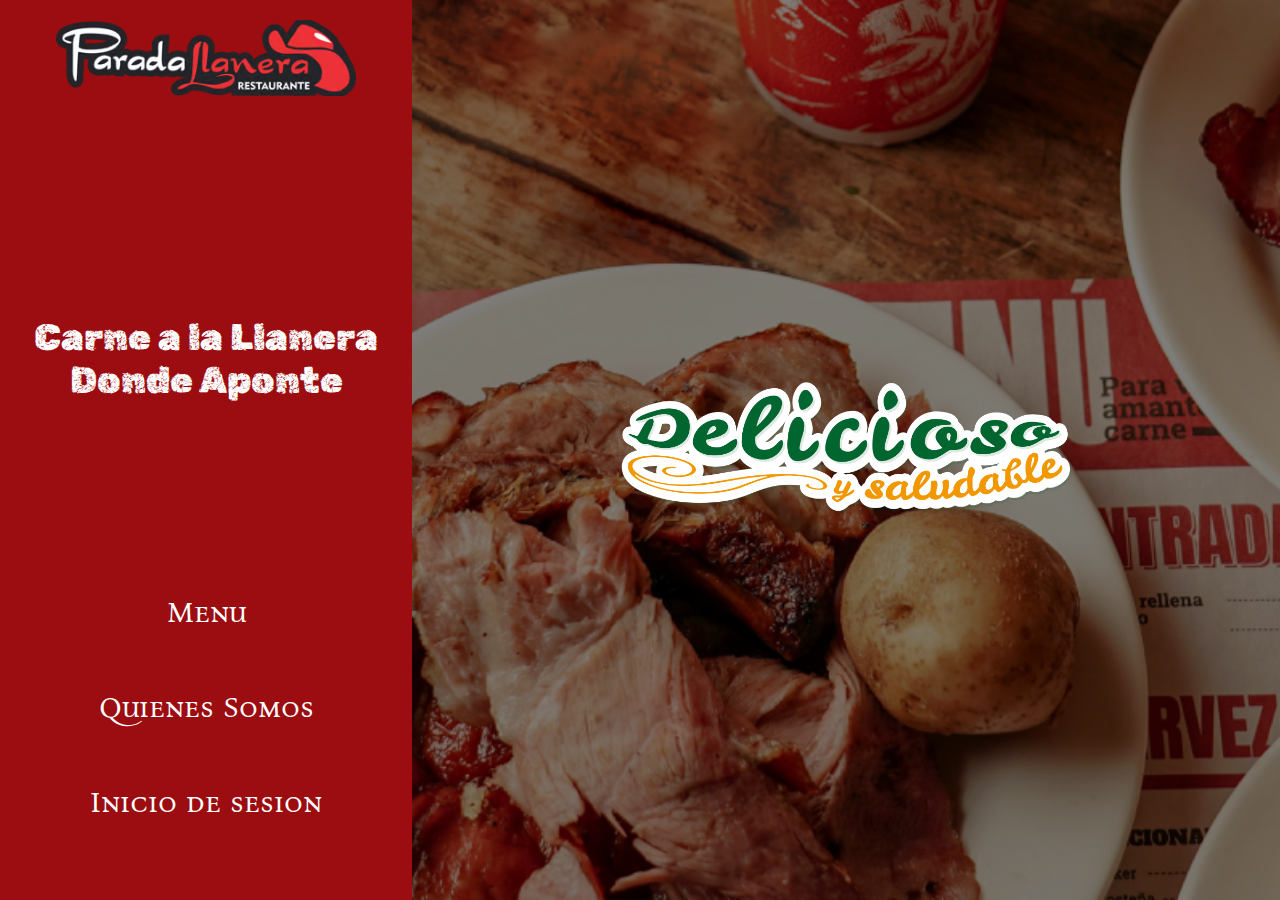
<file: index.html>
<!DOCTYPE html>
<html lang="es">
<head>
    <meta charset="UTF-8">
    <meta name="viewport" content="width=device-width, initial-scale=1.0">
    <title>Carne a la Llanera Donde Aponte</title>
    <link rel="stylesheet" href="Estilos.css">
    <link rel="preconnect" href="https://fonts.googleapis.com">
    <link rel="preconnect" href="https://fonts.gstatic.com" crossorigin>
    <link href="https://fonts.googleapis.com/css2?family=Bona+Nova+SC:ital,wght@0,400;0,700;1,400&family=Rubik+Distressed&display=swap" rel="stylesheet">
    <link rel="preconnect" href="https://fonts.googleapis.com">
    <link rel="preconnect" href="https://fonts.gstatic.com" crossorigin>
    <link href="https://fonts.googleapis.com/css2?family=Bona+Nova+SC:ital,wght@0,400;0,700;1,400&display=swap" rel="stylesheet">

</head>
<body>
    <div class="container">
        <div class="sidebar">
            <img src="imagenes/logo_llanera.avif" alt="Logo">
            <h1>Carne a la Llanera Donde Aponte</h1>
            <!--  Menu -->
            <nav>          
                <a href="Meno1.html">Menu</a>
                <a href="Quienesomos.html">Quienes Somos</a>
                <a href="login.php">Inicio de sesion</a>
            </nav>
            <!--  Fin menu -->

        </div>
        <div class="main-content">
            <div class="text-overlay">
                <img src="Titulo.png" alt="Delicioso y Saludable" width="450" height="-20">
            </div>
        </div>
    </div>
    
</body>
</html>
</file>
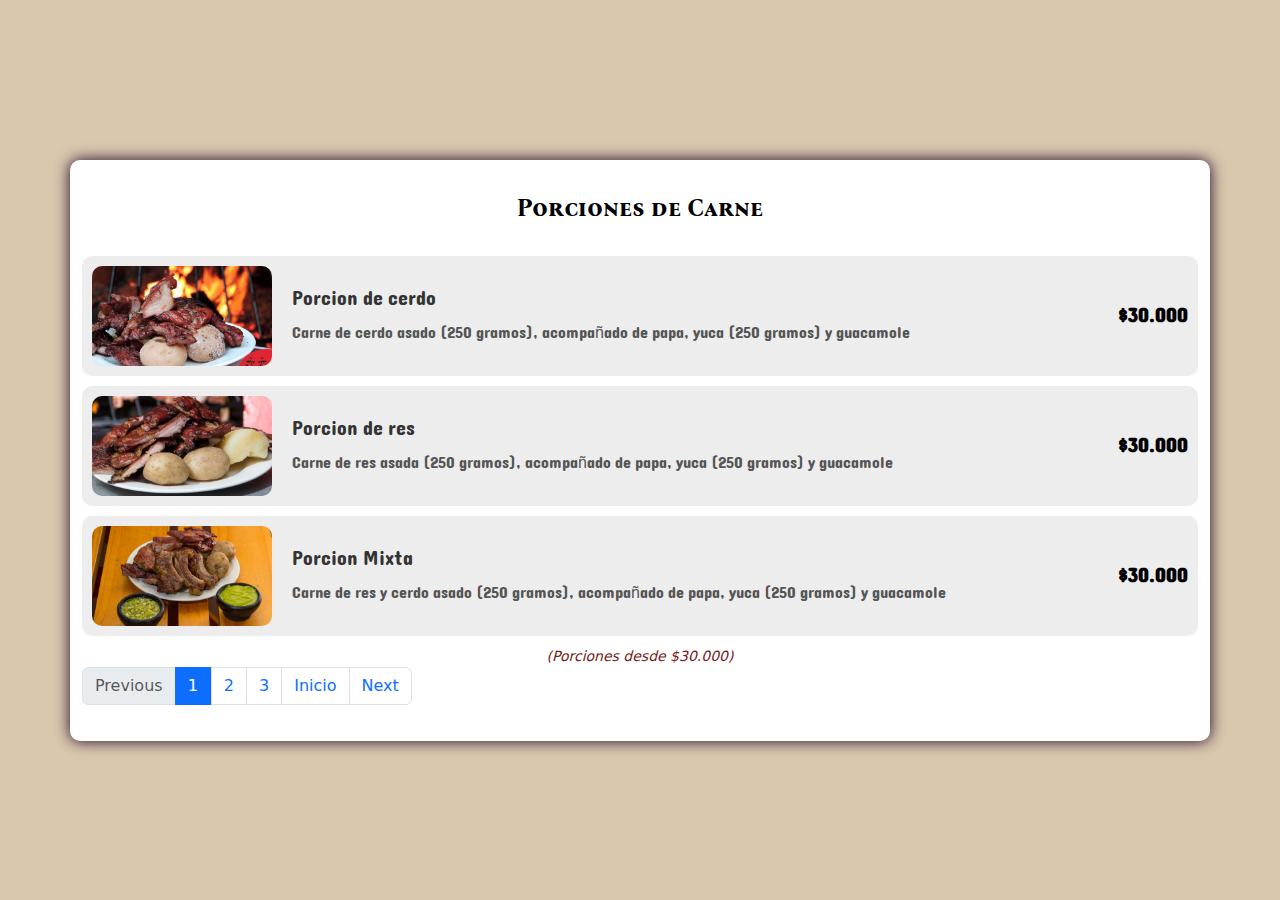
<file: Meno1.html>
<!DOCTYPE html>
<html lang="es">
<head>
    <meta charset="UTF-8">
    <meta name="viewport" content="width=device-width, initial-scale=1.0">
    <title>Porciones de Carne</title>
    <link rel="stylesheet" href="Estilos/Meno1.css">
    <link rel="preconnect" href="https://fonts.googleapis.com">
    <link rel="preconnect" href="https://fonts.gstatic.com" crossorigin>
    <link href="https://fonts.googleapis.com/css2?family=Bona+Nova+SC:ital,wght@0,400;0,700;1,400&display=swap" rel="stylesheet">
    <link rel="preconnect" href="https://fonts.googleapis.com">
    <link rel="preconnect" href="https://fonts.gstatic.com" crossorigin>
    <link href="https://fonts.googleapis.com/css2?family=Dangrek&display=swap" rel="stylesheet">

    <link href="https://cdn.jsdelivr.net/npm/bootstrap@5.3.3/dist/css/bootstrap.min.css" rel="stylesheet" integrity="sha384-QWTKZyjpPEjISv5WaRU9OFeRpok6YctnYmDr5pNlyT2bRjXh0JMhjY6hW+ALEwIH" crossorigin="anonymous">
</head>
<body style="background-color: #d9c7ae;">

    <div class="container">
        <div class="menu-title">Porciones de Carne</div>

        <div class="menu-item">
            <img src="imagenes/cerdo.jpeg" alt="Porción de Cerdo">
            <div class="menu-details">
                <h3>Porcion de cerdo</h3>
                <p>Carne de cerdo asado (250 gramos), acompañado de papa, yuca (250 gramos) y guacamole</p>
            </div>
            <div class="menu-price">$30.000</div>
        </div>

        <div class="menu-item">
            <img src="imagenes/carne.jpg" alt="Porción de Res">
            <div class="menu-details">
                <h3>Porcion de res</h3>
                <p>Carne de res asada (250 gramos), acompañado de papa, yuca (250 gramos) y guacamole</p>
            </div>
            <div class="menu-price">$30.000</div>
        </div>

        <div class="menu-item">
            <img src="imagenes/mixta.jpg" alt="Porción Mixta">
            <div class="menu-details">
                <h3>Porcion Mixta</h3>
                <p>Carne de res y cerdo asado (250 gramos), acompañado de papa, yuca (250 gramos) y guacamole</p>
            </div>
            <div class="menu-price">$30.000</div>
        </div>
        <div class="note">(Porciones desde $30.000)</div>

        <nav aria-label="...">
            <ul class="pagination">
              <li class="page-item disabled">
                <a class="page-link">Previous</a>
              </li>
              
              <li class="page-item">
              <li class="page-item active" aria-current="page">
                <a class="page-link" href="Meno1.html">1</a>
            </li>
                <a class="page-link" href="Menu2.html">2</a>
              </li>
              <li class="page-item"><a class="page-link" href="Menu3.html">3</a></li>
              <li class="page-item">
                <a class="page-link" href="index.html">Inicio</a>
            </li>
              <li class="page-item">
                <a class="page-link" href="Menu2.html">Next</a>
              </li>
            </ul>
          </nav>

    </div>
    

</body>
</html>
</file>
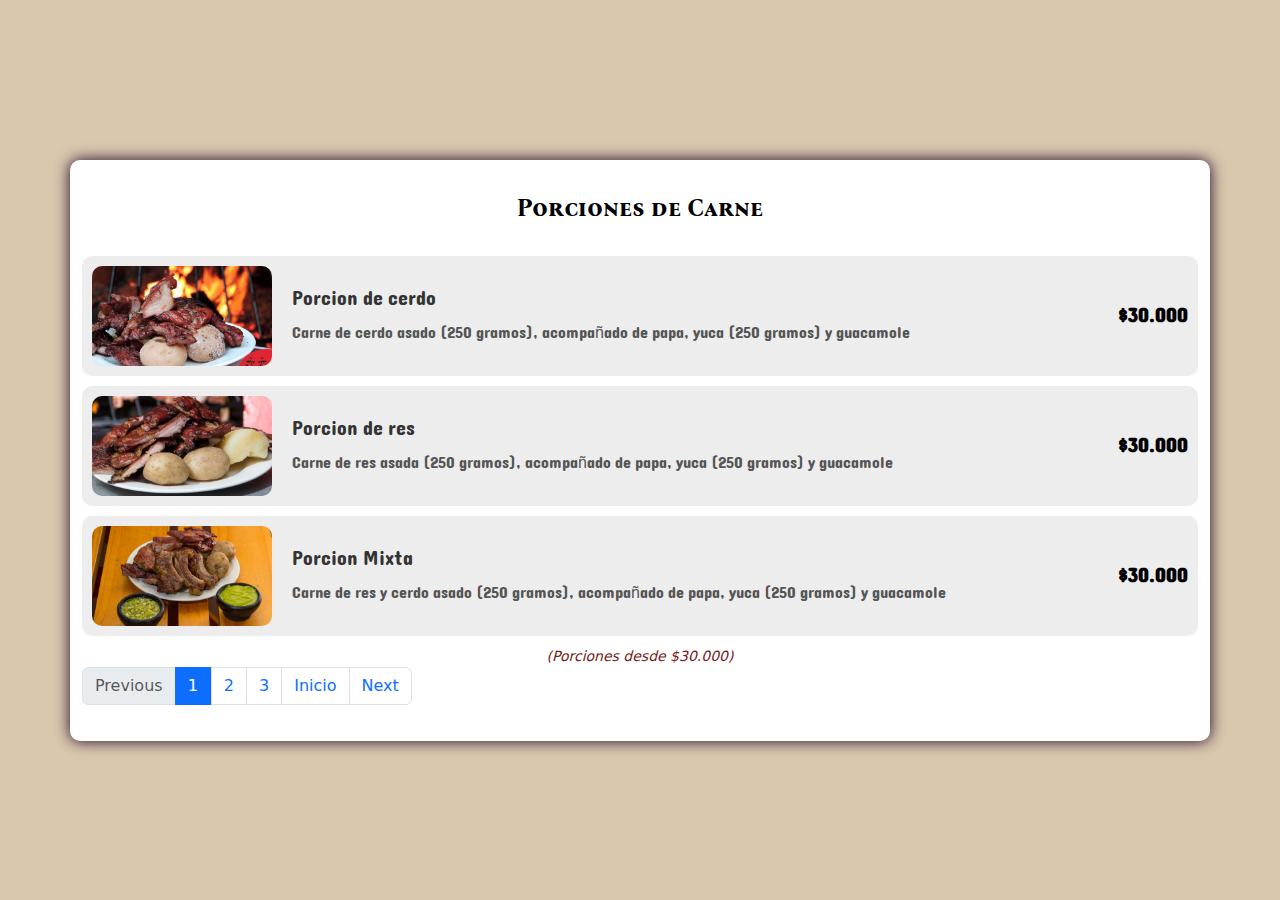
<file: Menu1.view.html>
<!DOCTYPE html>
<html lang="es">
<head>
    <meta charset="UTF-8">
    <meta name="viewport" content="width=device-width, initial-scale=1.0">
    <title>Porciones de Carne</title>
    <link rel="stylesheet" href="Estilos/Meno1.css">
    <link rel="preconnect" href="https://fonts.googleapis.com">
    <link rel="preconnect" href="https://fonts.gstatic.com" crossorigin>
    <link href="https://fonts.googleapis.com/css2?family=Bona+Nova+SC:ital,wght@0,400;0,700;1,400&display=swap" rel="stylesheet">
    <link rel="preconnect" href="https://fonts.googleapis.com">
    <link rel="preconnect" href="https://fonts.gstatic.com" crossorigin>
    <link href="https://fonts.googleapis.com/css2?family=Dangrek&display=swap" rel="stylesheet">

    <link href="https://cdn.jsdelivr.net/npm/bootstrap@5.3.3/dist/css/bootstrap.min.css" rel="stylesheet" integrity="sha384-QWTKZyjpPEjISv5WaRU9OFeRpok6YctnYmDr5pNlyT2bRjXh0JMhjY6hW+ALEwIH" crossorigin="anonymous">
</head>
<body style="background-color: #d9c7ae;">

    <div class="container">
        <div class="menu-title">Porciones de Carne</div>

        <div class="menu-item">
            <img src="imagenes/cerdo.jpeg" alt="Porción de Cerdo">
            <div class="menu-details">
                <h3>Porcion de cerdo</h3>
                <p>Carne de cerdo asado (250 gramos), acompañado de papa, yuca (250 gramos) y guacamole</p>
            </div>
            <div class="menu-price">$30.000</div>
        </div>

        <div class="menu-item">
            <img src="imagenes/carne.jpg" alt="Porción de Res">
            <div class="menu-details">
                <h3>Porcion de res</h3>
                <p>Carne de res asada (250 gramos), acompañado de papa, yuca (250 gramos) y guacamole</p>
            </div>
            <div class="menu-price">$30.000</div>
        </div>

        <div class="menu-item">
            <img src="imagenes/mixta.jpg" alt="Porción Mixta">
            <div class="menu-details">
                <h3>Porcion Mixta</h3>
                <p>Carne de res y cerdo asado (250 gramos), acompañado de papa, yuca (250 gramos) y guacamole</p>
            </div>
            <div class="menu-price">$30.000</div>
        </div>
        <div class="note">(Porciones desde $30.000)</div>

        <nav aria-label="...">
            <ul class="pagination">
              <li class="page-item disabled">
                <a class="page-link">Previous</a>
              </li>
              
              <li class="page-item">
              <li class="page-item active" aria-current="page">
                <a class="page-link" href="Menu1.view.html">1</a>
            </li>
                <a class="page-link" href="Menu2.view.html">2</a>
              </li>
              <li class="page-item"><a class="page-link" href="Menu3.view.html">3</a></li>
              <li class="page-item">
                <a class="page-link" href="/views/index.view.php">Inicio</a>
            </li>
              <li class="page-item">
                <a class="page-link" href="Menu2.view.html">Next</a>
              </li>
            </ul>
          </nav>

    </div>
    

</body>
</html>
</file>
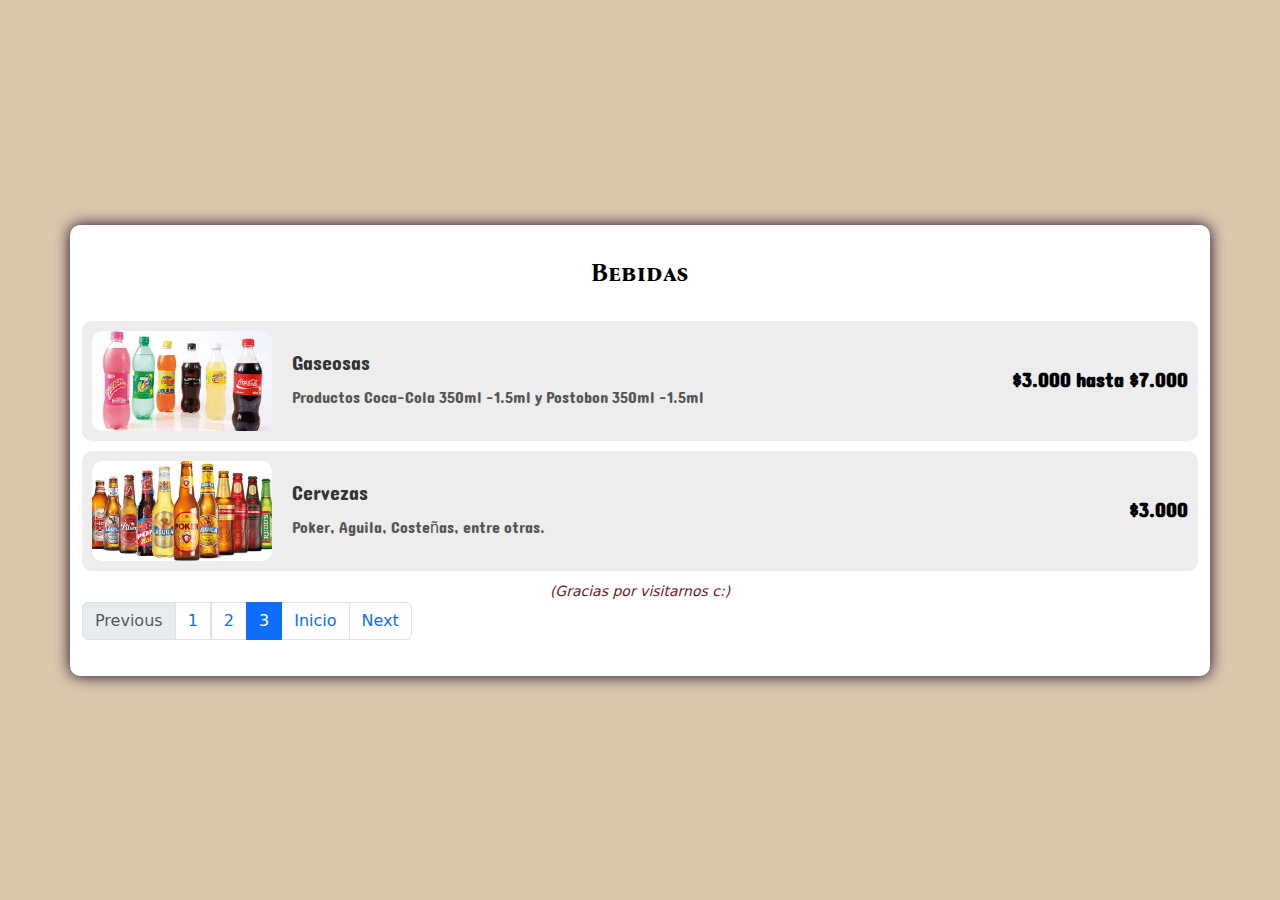
<file: Menu3.html>
<!DOCTYPE html>
<html lang="es">
<head>
    <meta charset="UTF-8">
    <meta name="viewport" content="width=device-width, initial-scale=1.0">
    <title>Bebidas</title>
    <link rel="stylesheet" href="Estilos/Menu3.css">
    <link href="https://cdn.jsdelivr.net/npm/bootstrap@5.3.3/dist/css/bootstrap.min.css" rel="stylesheet" integrity="sha384-QWTKZyjpPEjISv5WaRU9OFeRpok6YctnYmDr5pNlyT2bRjXh0JMhjY6hW+ALEwIH" crossorigin="anonymous">
    
    <link rel="preconnect" href="https://fonts.googleapis.com">
    <link rel="preconnect" href="https://fonts.gstatic.com" crossorigin>
    <link href="https://fonts.googleapis.com/css2?family=Bona+Nova+SC:ital,wght@0,400;0,700;1,400&display=swap" rel="stylesheet">
    <link rel="preconnect" href="https://fonts.googleapis.com">
    <link rel="preconnect" href="https://fonts.gstatic.com" crossorigin>
    <link href="https://fonts.googleapis.com/css2?family=Dangrek&display=swap" rel="stylesheet">

</head>
<body style="background-color: #d9c7ae;">

    <div class="container">
        <div class="menu-title">Bebidas</div>

        <div class="menu-item">
            <img src="imagenes/gaseosa.jpeg" alt="Porción de Cerdo">
            <div class="menu-details">
                <h3>Gaseosas</h3>
                <p>Productos Coca-Cola 350ml -1.5ml y Postobon 350ml -1.5ml</p>
            </div>
            <div class="menu-price">$3.000 hasta $7.000</div>
        </div>


        <div class="menu-item">
            <img src="imagenes/cerveza.jpg" alt="Porción Mixta">
            <div class="menu-details">
                <h3>Cervezas</h3>
                <p>Poker, Aguila, Costeñas, entre otras.</p>
            </div>
            <div class="menu-price">$3.000</div>
        </div>

        <div class="note">(Gracias por visitarnos c:)</div>
        <nav aria-label="...">
            <ul class="pagination">
              <li class="page-item disabled">
                <a class="page-link">Previous</a>
                <li class="page-item active" aria-current="page">
              </li>
              <li class="page-item"><a class="page-link" href="Meno1.html">1</a></li>            
                <a class="page-link" href="Menu2.html">2</a>
              </li>
              <li class="page-item">
                <li class="page-item active" aria-current="page">
                    <a class="page-link" href="Menu3.html">3</a>
              </li>
                </li>
                <li class="page-item">
                    <a class="page-link" href="index.html">Inicio</a>
                </li>
              <li class="page-item">
                <a class="page-link" href="Menu3.html">Next</a>
              </li>
              
            </ul>
        </nav>
    </div>
    

</body>
</html>
</file>
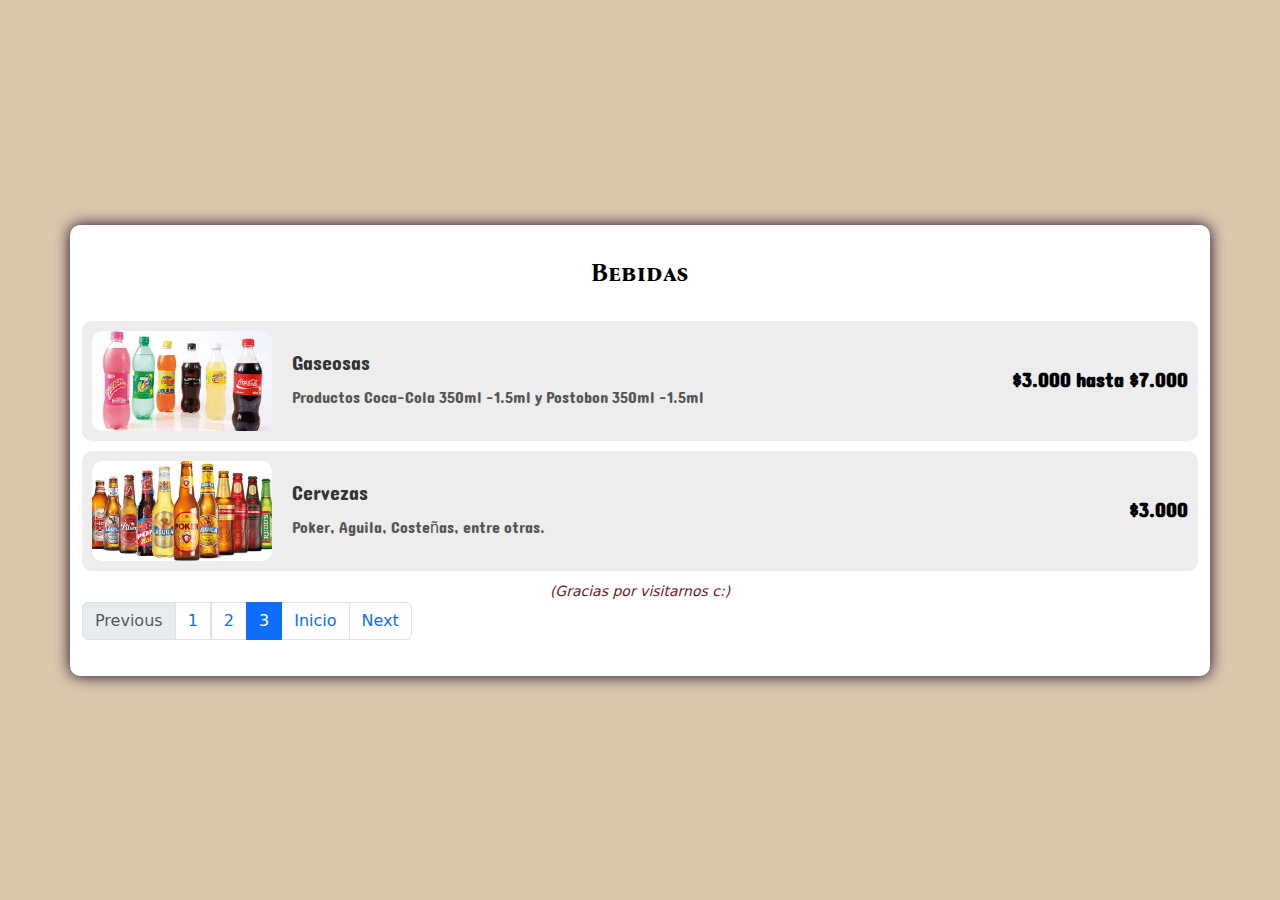
<file: Menu3.view.html>
<!DOCTYPE html>
<html lang="es">
<head>
    <meta charset="UTF-8">
    <meta name="viewport" content="width=device-width, initial-scale=1.0">
    <title>Bebidas</title>
    <link rel="stylesheet" href="Estilos/Menu3.css">
    <link href="https://cdn.jsdelivr.net/npm/bootstrap@5.3.3/dist/css/bootstrap.min.css" rel="stylesheet" integrity="sha384-QWTKZyjpPEjISv5WaRU9OFeRpok6YctnYmDr5pNlyT2bRjXh0JMhjY6hW+ALEwIH" crossorigin="anonymous">
    
    <link rel="preconnect" href="https://fonts.googleapis.com">
    <link rel="preconnect" href="https://fonts.gstatic.com" crossorigin>
    <link href="https://fonts.googleapis.com/css2?family=Bona+Nova+SC:ital,wght@0,400;0,700;1,400&display=swap" rel="stylesheet">
    <link rel="preconnect" href="https://fonts.googleapis.com">
    <link rel="preconnect" href="https://fonts.gstatic.com" crossorigin>
    <link href="https://fonts.googleapis.com/css2?family=Dangrek&display=swap" rel="stylesheet">

</head>
<body style="background-color: #d9c7ae;">

    <div class="container">
        <div class="menu-title">Bebidas</div>

        <div class="menu-item">
            <img src="imagenes/gaseosa.jpeg" alt="Porción de Cerdo">
            <div class="menu-details">
                <h3>Gaseosas</h3>
                <p>Productos Coca-Cola 350ml -1.5ml y Postobon 350ml -1.5ml</p>
            </div>
            <div class="menu-price">$3.000 hasta $7.000</div>
        </div>


        <div class="menu-item">
            <img src="imagenes/cerveza.jpg" alt="Porción Mixta">
            <div class="menu-details">
                <h3>Cervezas</h3>
                <p>Poker, Aguila, Costeñas, entre otras.</p>
            </div>
            <div class="menu-price">$3.000</div>
        </div>

        <div class="note">(Gracias por visitarnos c:)</div>
        <nav aria-label="...">
            <ul class="pagination">
              <li class="page-item disabled">
                <a class="page-link">Previous</a>
                <li class="page-item active" aria-current="page">
              </li>
              <li class="page-item"><a class="page-link" href="Menu1.view.html">1</a></li>            
                <a class="page-link" href="Menu2.view.html">2</a>
              </li>
              <li class="page-item">
                <li class="page-item active" aria-current="page">
                    <a class="page-link" href="Menu3.view.html">3</a>
              </li>
                </li>
                <li class="page-item">
                    <a class="page-link" href="/views/index.view.php">Inicio</a>
                </li>
              <li class="page-item">
                <a class="page-link" href="Menu3.view.html">Next</a>
              </li>
              
            </ul>
        </nav>
    </div>
    

</body>
</html>
</file>
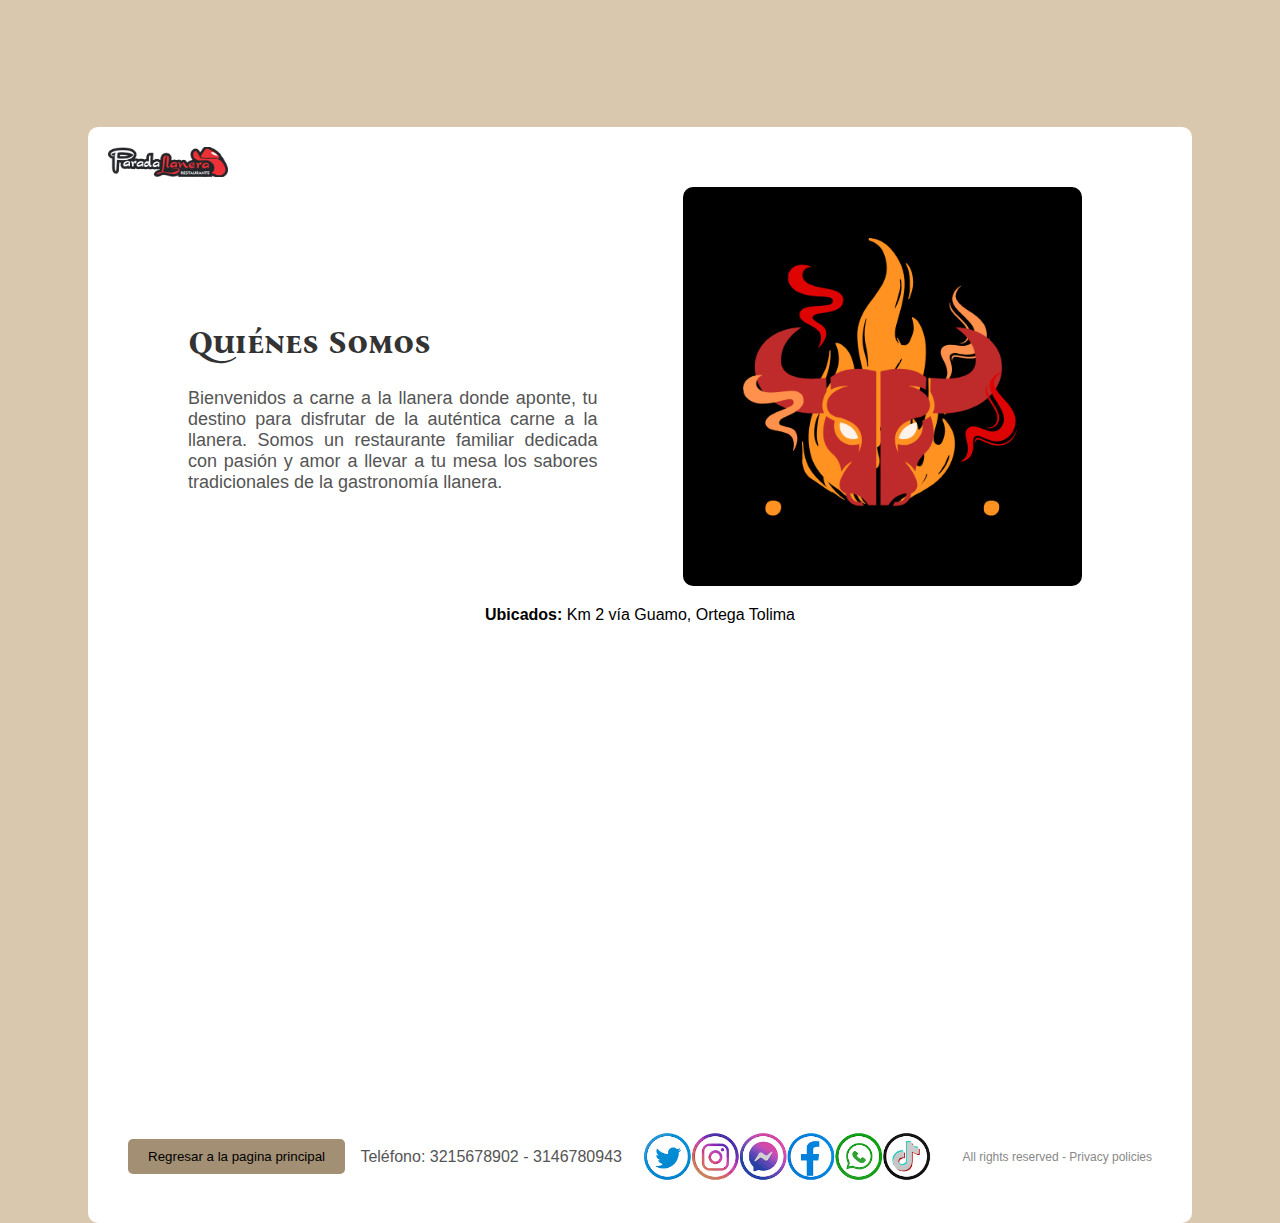
<file: Quienesomos.html>
<!DOCTYPE html>
<html lang="es">
<head>
    <meta charset="UTF-8">
    <meta name="viewport" content="width=device-width, initial-scale=1.0">
    <title>Quiénes Somos</title>
    <link rel="stylesheet" href="Estilos/quienesomos.css">
    <link rel="preconnect" href="https://fonts.googleapis.com">
    <link rel="preconnect" href="https://fonts.gstatic.com" crossorigin>
    <link href="https://fonts.googleapis.com/css2?family=Bona+Nova+SC:ital,wght@0,400;0,700;1,400&display=swap" rel="stylesheet">
    <link rel="preconnect" href="https://fonts.googleapis.com">
    <link rel="preconnect" href="https://fonts.gstatic.com" crossorigin>
    <link href="https://fonts.googleapis.com/css2?family=Dangrek&display=swap" rel="stylesheet">

</head>
<body>

    <div class="container">
        <div class="logo">
            <img src="imagenes/logo_llanera.avif" alt="Logo" width="120">
        </div>

        <div class="content">
            <div class="text">
                <h2>Quiénes Somos</h2>
                <p>
                    Bienvenidos a carne a la llanera donde aponte, tu destino para disfrutar de la auténtica carne a la llanera.
                    Somos un restaurante familiar dedicada con pasión y amor a llevar a tu mesa los sabores tradicionales de la gastronomía llanera.
                </p>
            </div>

            <div class="image">
                <img src="imagenes/AP.png" alt="Carne a la Llanera">
            </div>  
        </div>
        <div>
            <p><strong>Ubicados:</strong> Km 2 vía Guamo, Ortega Tolima</p>
                <div id="map">
                <script src="js/script.js"></script>
                <iframe src="https://www.google.com/maps/embed?pb=!1m18!1m12!1m3!1d3980.4973988630413!2d-75.21083602689316!3d3.9171939960565663!2m3!1f0!2f0!3f0!3m2!1i1024!2i768!4f13.1!3m3!1m2!1s0x8e3947004ce99465%3A0xb5d8e08272885bcb!2sCarne%20a%20la%20llanera%20donde%20Aponte!5e0!3m2!1ses-419!2sco!4v1731081925262!5m2!1ses-419!2sco" width="600" height="450" style="border:0;" allowfullscreen="" loading="lazy" referrerpolicy="no-referrer-when-downgrade"></iframe>
                </div>
            </div>

        <div class="footer">
            <div><a href="index.html"><button class="my-button">Regresar a la pagina principal</button></a></div>

            <div class="contact">
                <p>Teléfono: 3215678902 - 3146780943</p>
            </div>
            <div class="social-icons">
                <img src="imagenes/redessss.png" alt="Instagram">
            </div>
            <div class="rights">
                <p>All rights reserved - Privacy policies</p>
            </div>
        </div>
    </div>

</body>
</html>
</file>
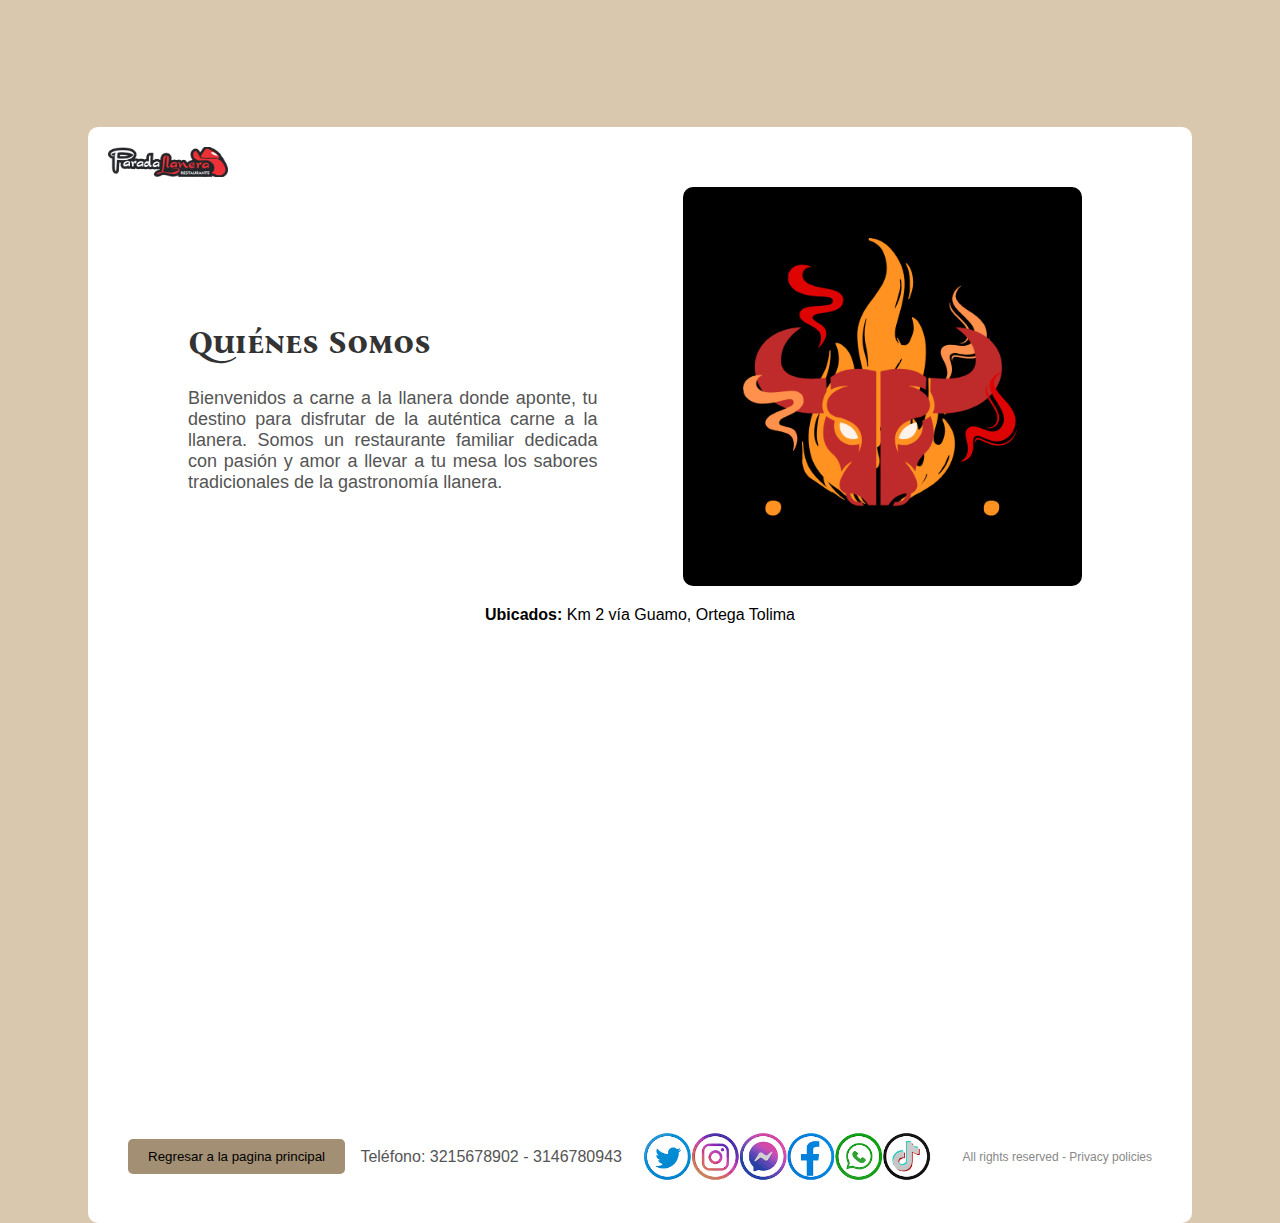
<file: Quienesomos.view.html>
<!DOCTYPE html>
<html lang="es">
<head>
    <meta charset="UTF-8">
    <meta name="viewport" content="width=device-width, initial-scale=1.0">
    <title>Quiénes Somos</title>
    <link rel="stylesheet" href="Estilos/quienesomos.css">
    <link rel="preconnect" href="https://fonts.googleapis.com">
    <link rel="preconnect" href="https://fonts.gstatic.com" crossorigin>
    <link href="https://fonts.googleapis.com/css2?family=Bona+Nova+SC:ital,wght@0,400;0,700;1,400&display=swap" rel="stylesheet">
    <link rel="preconnect" href="https://fonts.googleapis.com">
    <link rel="preconnect" href="https://fonts.gstatic.com" crossorigin>
    <link href="https://fonts.googleapis.com/css2?family=Dangrek&display=swap" rel="stylesheet">

</head>
<body>

    <div class="container">
        <div class="logo">
            <img src="imagenes/logo_llanera.avif" alt="Logo" width="120">
        </div>

        <div class="content">
            <div class="text">
                <h2>Quiénes Somos</h2>
                <p>
                    Bienvenidos a carne a la llanera donde aponte, tu destino para disfrutar de la auténtica carne a la llanera.
                    Somos un restaurante familiar dedicada con pasión y amor a llevar a tu mesa los sabores tradicionales de la gastronomía llanera.
                </p>
            </div>

            <div class="image">
                <img src="imagenes/AP.png" alt="Carne a la Llanera">
            </div>  
        </div>
        <div>
            <p><strong>Ubicados:</strong> Km 2 vía Guamo, Ortega Tolima</p>
                <div id="map">
                <script src="js/script.js"></script>
                <iframe src="https://www.google.com/maps/embed?pb=!1m18!1m12!1m3!1d3980.4973988630413!2d-75.21083602689316!3d3.9171939960565663!2m3!1f0!2f0!3f0!3m2!1i1024!2i768!4f13.1!3m3!1m2!1s0x8e3947004ce99465%3A0xb5d8e08272885bcb!2sCarne%20a%20la%20llanera%20donde%20Aponte!5e0!3m2!1ses-419!2sco!4v1731081925262!5m2!1ses-419!2sco" width="600" height="450" style="border:0;" allowfullscreen="" loading="lazy" referrerpolicy="no-referrer-when-downgrade"></iframe>
                </div>
            </div>

        <div class="footer">
            <div><a href="/views/index.view.php"><button class="my-button">Regresar a la pagina principal</button></a></div>

            <div class="contact">
                <p>Teléfono: 3215678902 - 3146780943</p>
            </div>
            <div class="social-icons">
                <img src="imagenes/redessss.png" alt="Instagram">
            </div>
            <div class="rights">
                <p>All rights reserved - Privacy policies</p>
            </div>
        </div>
    </div>

</body>
</html>
</file>
<file: Estilos.css>
body {
  margin: 0;
  font-family: Arial, sans-serif;
}
.container {
    display: flex;
    height: 100vh;
}
.sidebar {
    width: 30%;
    background-color: #9b0d10; /* Color de fondo rojo */
    color: white;
    padding: 20px;
    display: flex;
    flex-direction: column;
    justify-content: space-between;
}

.sidebar h1 {
    font-family: "Rubik Distressed", system-ui;
  font-weight: 400;
  font-style: normal;
    font-size: 2.3em;
    margin: 0;
    text-align: center;
}

.sidebar nav h2 {
  font-family: "Cookie", cursive;
  font-weight: 500;
  font-style: normal;  
  display: block;
  text-decoration: none;
  font-size: 3.0em;
  margin: 60px 0;
  text-align: center;
  color:#ffffff;
}
.sidebar nav {
    margin-top: -87px;
}
.sidebar nav a {
    font-family: "Bona Nova SC", serif;
  font-weight: 400;
  font-style: normal;
    display: block;
    text-decoration: none;
    font-size: 1.8em;
    margin: 60px 0;
    text-align: center;
    color:#ffffff;
}

.sidebar img {
    
    width: 300px;
    margin: 0 auto;
    display: block;
}
.main-content {
    width: 70%;
    background-image: url('imagenes/CarneR.png'); /* Debes reemplazar esto con la imagen de fondo */
    background-size: cover;
    background-position: center;
    position: relative;
}
.main-content .text-overlay {
    position: absolute;
    top: 50%;
    left: 50%;
    transform: translate(-50%, -50%);
    color: white;
    text-align: center;
}
.dropdown {
    display: inline-block;
    position: relative;
  }
  .dropdown-content {
    display: none;
    position: absolute;
    width: 100%;
    overflow: auto;
    box-shadow: 0px 10px 10px 0px rgba(0,0,0,0.4);
  }
  .dropdown:hover .dropdown-content {
    display: block;
  }
  .dropdown-content a {
    display: block;
    color: #000000;
    padding: 5px;
    text-decoration: none;
  }
  .dropdown-content a:hover {
    color: #FFFFFF;
    background-color: #00A4BD;
  }
    
  /* Boostrap menu*/
</file>
<file: Estilos/Meno1.css>
body {
    font-family: Arial, sans-serif;
    background-color: #d9c7ae;
    margin: 0;
    padding: 0;
    display: flex;
    justify-content: center;
    align-items: center;
    height: 100vh;
}
.container {
    width: 70%;
    background-color: #fff;
    border-radius: 10px;
    box-shadow: 0 0 15px #1d0321;
    padding: 20px;
}
.menu-title {
    font-family: "Bona Nova SC", serif;
    font-weight: 400;
    font-style: normal;
    text-align: center;
    background-color: #fff;
    padding: 10px;
    border-radius: 10px;
    font-size: 24px;
    font-weight: bold;
    margin-bottom: 20px;
    color: black;
}
nav li ul{
        display:none;
        position:absolute;
        top:0px;
        left:120px;
    }
            
    nav li:hover ul{display:block;}
.menu-item {
    font-family: "Dangrek", sans-serif;
  font-weight: 400;
  font-style: normal;
    display: flex;
    align-items: center;
    justify-content: space-between;
    background-color: #ededed;
    margin-bottom: 10px;
    padding: 10px;
    border-radius: 10px;
}
.menu-item img {
    width: 180px;
    height: 100px;
    border-radius: 10px;
    object-fit: cover;
}
.menu-details {
    flex: 1;
    padding-left: 20px;
}
.menu-details h3 {
    font-size: 20px;
    margin: 0 0 10px 0;
    color: #333;
}
.menu-details p {
    font-size: 16px;
    margin: 0;
    color: #555;
}
.menu-price {
    font-size: 20px;
    font-weight: bold;
    color: #000;
}
.note {
    text-align: center;
    font-style: italic;
    font-size: 14px;
    margin-top: 10px;
    color: #721c1c;
}
.my-button {
    padding: 10px 20px;
    background-color: #a38f73;
    color: rgb(0, 0, 0);
    border: none;
    border-radius: 5px;
    cursor: pointer;
  }
  
  .my-button:hover {
    background-color: #d9c7ae;
  }
  
  .my-button:active {
    background-color: #a38f73;
  }
</file>
<file: Estilos/Menu3.css>
body {
    font-family: Arial, sans-serif;
    margin: 0;
    padding: 0;
    display: flex;
    justify-content: center;
    align-items: center;
    height: 100vh;
}
.container {
    width: 70%;
    background-color: #fff;
    border-radius: 10px;
    box-shadow: 0 0 15px#1d0321;
    padding: 20px;
}
.menu-title {
    font-family: "Bona Nova SC", serif;
    font-weight: 400;
    font-style: normal;
    text-align: center;
    background-color: #fff;
    padding: 10px;
    border-radius: 10px;
    font-size: 24px;
    font-weight: bold;
    margin-bottom: 20px;
    color: black;
}
nav li ul{
    display:none;
    position:absolute;
    top:0px;
    left:120px;
}
            
nav li:hover ul{display:block;}
.menu-item {
    font-family: "Dangrek", sans-serif;
  font-weight: 400;
  font-style: normal;
 
    display: flex;
    align-items: center;
    justify-content: space-between;
    background-color: #ededed;
    margin-bottom: 10px;
    padding: 10px;
    border-radius: 10px;
}
.menu-item img {
    width: 180px;
    height: 100px;
    border-radius: 10px;
    object-fit: cover;
}
.menu-details {
    flex: 1;
    padding-left: 20px;
}
.menu-details h3 {
    font-size: 20px;
    margin: 0 0 10px 0;
    color: #333;
}
.menu-details p {
    font-size: 16px;
    margin: 0;
    color: #555;
}
.menu-price {
    font-size: 20px;
    font-weight: bold;
    color: #000;
}
.note {
    text-align: center;
    font-style: italic;
    font-size: 14px;
    margin-top: 10px;
    color: #721c1c;
}
.my-button {
    padding: 10px 20px;
    background-color: #a38f73;
    color: rgb(0, 0, 0);
    border: none;
    border-radius: 5px;
    cursor: pointer;
  }
  
  .my-button:hover {
    background-color: #d9c7ae;
  }
  
  .my-button:active {
    background-color: #a38f73;
  }
</file>
<file: Estilos/quienesomos.css>
body {
    font-family: Arial, sans-serif;
    background-color: #d9c7ae;
    margin: 0;
    padding: 0;
    display: flex;
    justify-content: center;
    align-items: center;
    height: 100vh;
}
.container {
    margin-top: 450px;
    width: 80%;
    background-color: #fff;
    border-radius: 10px;
    padding: 40px;
    text-align: center;
    position: relative;
}
.logo {
    position: absolute;
    top: 20px;
    left: 20px;
}
.content {
    display: flex;
    justify-content: space-between;
    align-items: center;
    margin-top: 100px;
}
.text {
    margin-left: 60px;
    margin-top : -50px;
    width: 40%;
    text-align: left;
}
.text h2 {
    font-family: "Bona Nova SC", serif;
    font-weight: 400;
    font-style: normal;
    font-size: 32px;
    font-weight: bold;
    color: #333;
}
.text p {
    text-align: justify;
    font-size: 18px;
    color: #555;
}
.image {
    width: 39%;
    margin-right: 70px;
    margin-top: -80px;

}
.image img {
    width: 100%;
    border-radius: 10px;
}
.footer {
    margin-top: 40px;
    font-size: 16px;
    color: #555;
    display: flex;
    justify-content: space-between;
    align-items: center;
}
.footer .social-icons img {
    width: 300px;
    margin-right: 10px;
}
.footer .social-icons {
    display: flex;
    align-items: center;
}
.footer .rights {
    font-size: 12px;
    color: #888;
}
.footer .privacy {
    font-size: 12px;
    color: #888;
}
.my-button {
    padding: 10px 20px;
    background-color: #a38f73;
    color: rgb(0, 0, 0);
    border: none;
    border-radius: 5px;
    cursor: pointer;
  }
  
  .my-button:hover {
    background-color: #d9c7ae;
  }
  
  .my-button:active {
    background-color: #a38f73;
  }

/* maps */
#map {
	height: 450px;
    margin-left: 70px;
}
/* fin maps */
</file>
